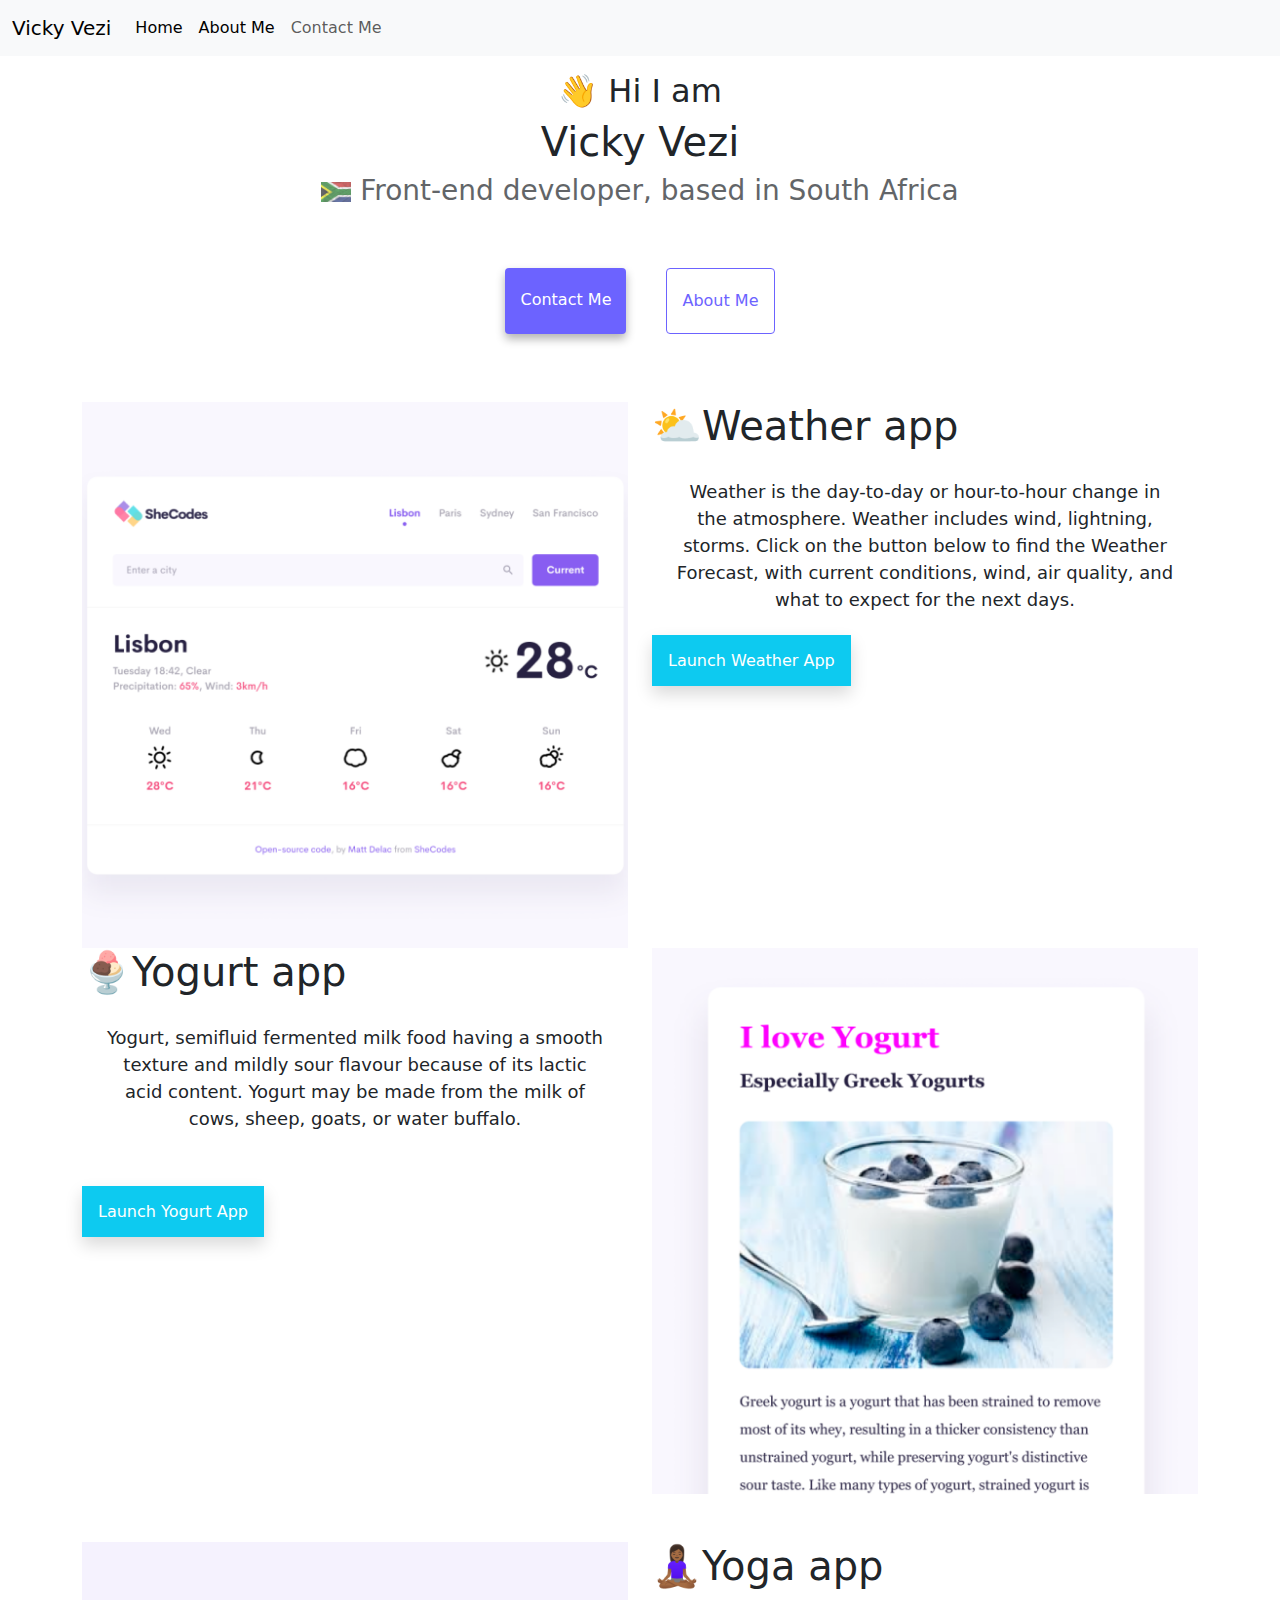
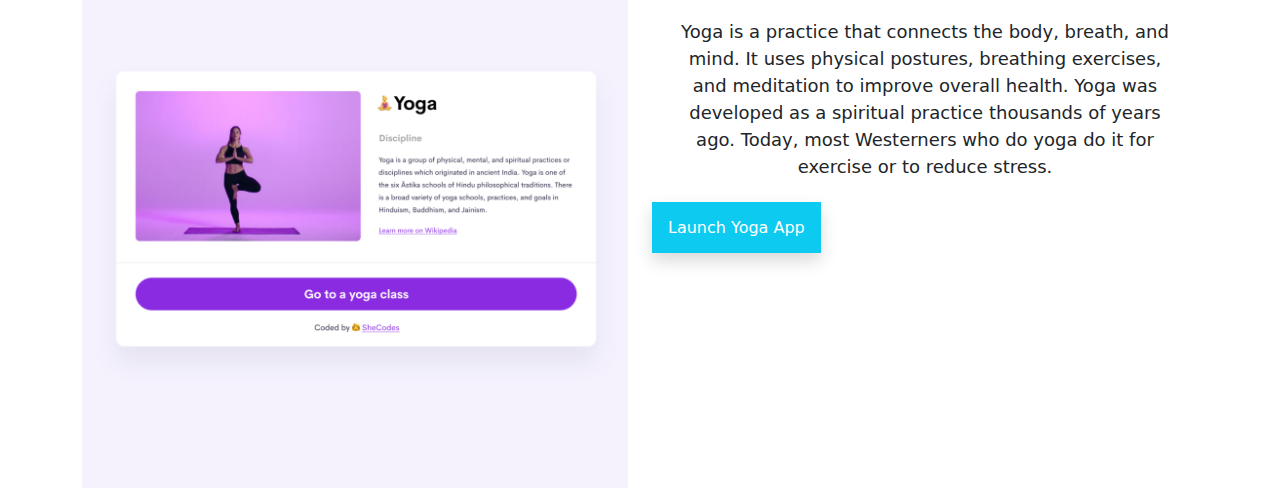
<file: index.html>
<!DOCTYPE html>
<html lang="en">
  <head>
    <meta charset="UTF-8" />
    <meta http-equiv="X-UA-Compatible" content="IE=edge" />
    <meta name="viewport" content="width=device-width, initial-scale=1.0" />
     <meta
      name="description"
      content="Vicky Vezi is a front-end developer based in South Africa, check out her projects"
    />
    <title>Front-end developer - Vicky Vezi</title>
    <link rel="stylesheet" href="style.css" />
    <link
      href="https://cdn.jsdelivr.net/npm/bootstrap@5.3.3/dist/css/bootstrap.min.css"
      rel="stylesheet"
      integrity="sha384-QWTKZyjpPEjISv5WaRU9OFeRpok6YctnYmDr5pNlyT2bRjXh0JMhjY6hW+ALEwIH"
      crossorigin="anonymous"
    />
    <script
      src="https://cdn.jsdelivr.net/npm/bootstrap@5.3.3/dist/js/bootstrap.bundle.min.js"
      integrity="sha384-YvpcrYf0tY3lHB60NNkmXc5s9fDVZLESaAA55NDzOxhy9GkcIdslK1eN7N6jIeHz"
      crossorigin="anonymous"
    ></script>
  </head>
  <body>
    <nav class="navbar navbar-expand-lg bg-body-tertiary fixed-top max-width">
      <div class="container-fluid">
        <a class="navbar-brand" href="#">Vicky Vezi</a>
        <button
          class="navbar-toggler"
          type="button"
          data-bs-toggle="collapse"
          data-bs-target="#navbarTogglerDemo02"
          aria-controls="navbarTogglerDemo02"
          aria-expanded="false"
          aria-label="Toggle navigation"
        >
          <span class="navbar-toggler-icon"></span>
        </button>
        <div class="collapse navbar-collapse" id="navbarTogglerDemo02">
          <ul class="navbar-nav me-auto mb-2 mb-lg-0">
            <li class="nav-item">
              <a class="nav-link active" aria-current="page" href="index.html"
                >Home</a
              >
            </li>
            <li class="nav-item">
              <a class="nav-link active" aria-current="page" href="about.html"
                >About Me</a
              >
            </li>
            <li class="nav-item">
              <a class="nav-link" href="about.html#contact">Contact Me</a>
            </li>
          </ul>
        </div>
      </div>
    </nav>
    <br />
    <h2 class="text-center mt-5 mb-2">👋 Hi I am</h2>
    <h1 class="text-center"> Vicky Vezi</h1>
    <h3 class="text-center">
      <img src="images/sa flag.jpg " alt="Bootstrap" width="30" /> Front-end
      developer, based in South Africa
    </h3>
    <div class="navigation-links">
      <a href="about.html#contact" class="contact-link">Contact me</a>
      <a href="about.html" class="about-link">About me</a>
    </div>
    <div class="container mt-5">
      <div class="row">
        <div class="col-md-6"><img src="images/weather.png" class="img-fluid" /></div>
        <div class="col-md-6"><h1>⛅Weather app</h1><p>Weather is the day-to-day or hour-to-hour change in the atmosphere. Weather includes wind, lightning, storms. Click on the button below to find the Weather Forecast, with current conditions, wind, air quality, and what to expect for the next days. </p>
          <div class="mt-3 mb-5">
           <a href="#" class="bg-info p-3 text-decoration-none text-white shadow p-3 mb-5">Launch Weather App</a>
          </div>
        </div>
        <div class="col-md-6"><h1>🍨Yogurt app</h1><p>Yogurt, semifluid fermented milk food having a smooth texture and mildly sour flavour because of its lactic acid content. Yogurt may be made from the milk of cows, sheep, goats, or water buffalo. </p>
          <div class="mt-5 mb-5">
           <a href="#" class="bg-info text-decoration-none text-white shadow p-3 mb-5">Launch Yogurt App</a>
          </div>
        </div>
        <div class="col-md-6 mb-5"><img src="images/yogurt.png" class="img-fluid" />
        </div>
        <div class="col-md-6"><img src="images/yoga.png" class="img-fluid" /></div>
        <div class="col-md-6"><h1> 🧘🏾‍♀️Yoga app</h1><p>Yoga is a practice that connects the body, breath, and mind. It uses physical postures, breathing exercises, and meditation to improve overall health. Yoga was developed as a spiritual practice thousands of years ago. Today, most Westerners who do yoga do it for exercise or to reduce stress. </p>
          <div class="mt-3 mb-5">
           <a href="#" class="bg-info p-3 text-decoration-none text-white shadow p-3 mb-5">Launch Yoga App</a>
          </div>
        </div>
      </div>
    </div>
  </body>
</html>
</file>
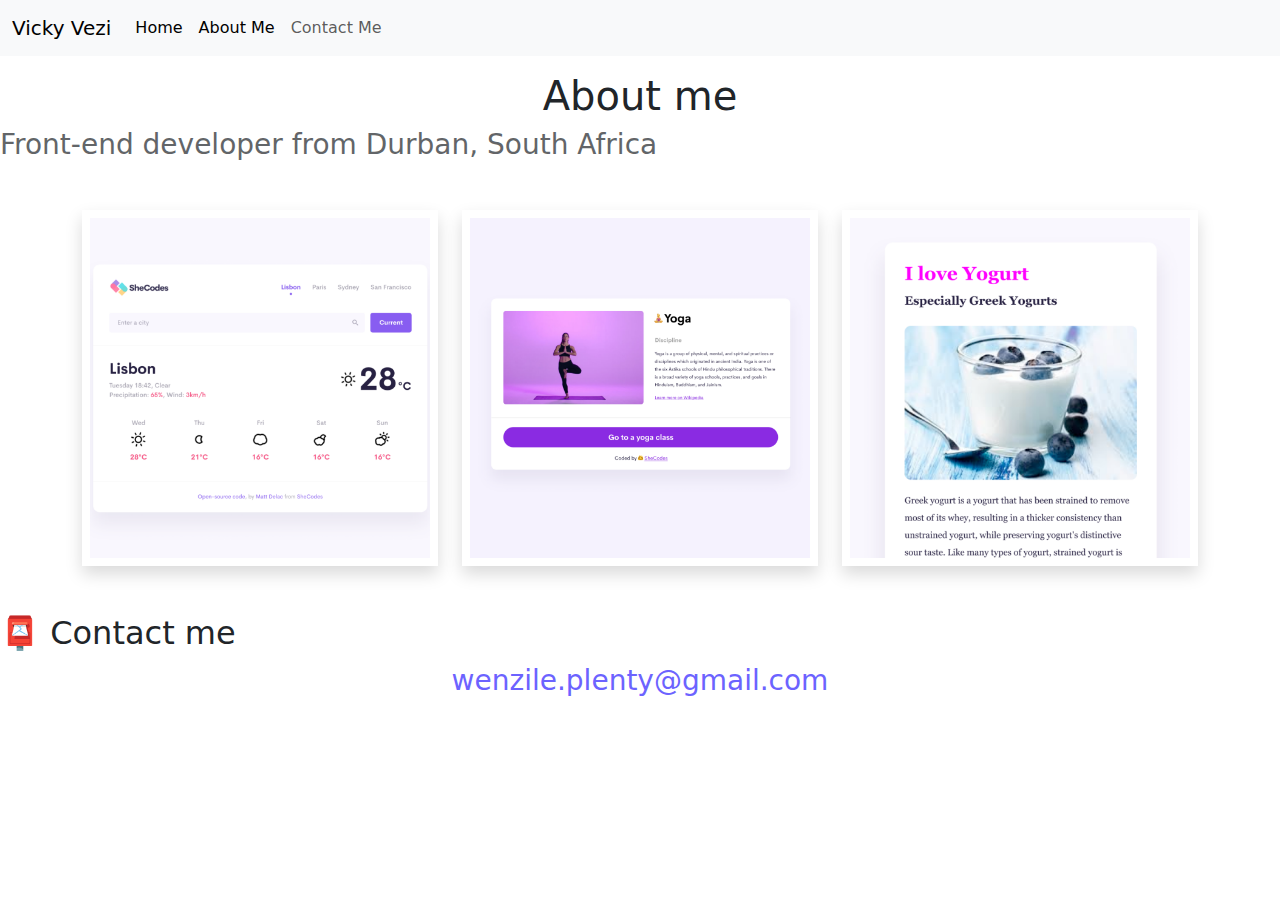
<file: about.html>
<!DOCTYPE html>
<html lang="en">
  <head>
    <meta charset="UTF-8" />
    <meta http-equiv="X-UA-Compatible" content="IE=edge" />
    <meta name="viewport" content="width=device-width, initial-scale=1.0" />
    <link rel="stylesheet" href="style.css" />
         <meta
      name="description"
      content="Get to know more about Vicky Vezi and contact her for any job enquries"
    />
    <title> Vicky Vezi</title>
    <link
    href="https://cdn.jsdelivr.net/npm/bootstrap@5.3.3/dist/css/bootstrap.min.css"
    rel="stylesheet"
    integrity="sha384-QWTKZyjpPEjISv5WaRU9OFeRpok6YctnYmDr5pNlyT2bRjXh0JMhjY6hW+ALEwIH"
    crossorigin="anonymous"
  />
  <script
    src="https://cdn.jsdelivr.net/npm/bootstrap@5.3.3/dist/js/bootstrap.bundle.min.js"
    integrity="sha384-YvpcrYf0tY3lHB60NNkmXc5s9fDVZLESaAA55NDzOxhy9GkcIdslK1eN7N6jIeHz"
    crossorigin="anonymous"
  ></script>
  </head>
  <body>
    <nav class="navbar navbar-expand-lg bg-body-tertiary fixed-top max-width">
      <div class="container-fluid">
        <a class="navbar-brand" href="#">Vicky Vezi</a>
        <button
          class="navbar-toggler"
          type="button"
          data-bs-toggle="collapse"
          data-bs-target="#navbarTogglerDemo02"
          aria-controls="navbarTogglerDemo02"
          aria-expanded="false"
          aria-label="Toggle navigation"
        >
          <span class="navbar-toggler-icon"></span>
        </button>
        <div class="collapse navbar-collapse" id="navbarTogglerDemo02">
          <ul class="navbar-nav me-auto mb-2 mb-lg-0">
            <li class="nav-item">
              <a class="nav-link active" aria-current="page" href="index.html"
                >Home</a
              >
            </li>
            <li class="nav-item">
              <a class="nav-link active" aria-current="page" href="about.html"
                >About Me</a
              >
            </li>
            <li class="nav-item">
              <a class="nav-link" href="about.html#contact">Contact Me</a>
            </li>
          </ul>
        </div>
      </div>
    </nav>
    <br />
    <h1 class="text-center mt-5">About me</h1>
    <h3>Front-end developer from Durban, South Africa</h3>
    <div class="container mt-5">
      <div class="row">
        <div class="col-md-4 mb-5"><img src="images/weather.png" class="img-fluid p-2 shadow"/>
        </div>
        <div class="col-md-4 mb-5"><img src="images/yoga.png" class="img-fluid p-2 shadow"/>
        </div>
         <div class="col-md-4 mb-5"><img src="images/yogurt.png" class="img-fluid p-2 shadow"/>
        </div>
      </div>
    </div>
    <div id="contact">
      <h2>📮 Contact me</h2>
      <a href="mailto:wenzile.plenty@gmail.com" class="email-link"> wenzile.plenty@gmail.com </a>
    </div>
  </body>
</html>
</file>
<file: style.css>
:root {
  --primary-color: #6c63ff;
  --secondary-color: #f5f2fe;
  --box-shadow: 0 5px 10px rgba(0, 0, 0, 0.3);
}

body {
  margin: 60px auto;
  max-width: 100%;
}

h1,
h2,
h3 {
  margin: 0;
}

h1 {
  font-size: 96px;
}

h2 {
  font-size: 48px;
}

h3 {
  font-size: 24px;
  opacity: 0.7;
}

p {
  padding: 20px;
  border-radius: 4px;
  font-size: 18px;
  line-height: 1.5;
  text-align: center;
}

.navigation-links {
  display: flex;
  margin-top: 40px;
  justify-content: center;
}

.navigation-links a {
  margin: 20px;
  border-radius: 4px;
  padding: 20px 15px;
  text-decoration: none;
  text-transform: capitalize;
}

.contact-link {
  background: var(--primary-color);
  box-shadow: var(--box-shadow);
  color: white;
}

.about-link {
  color: var(--primary-color);
  border: 1px solid var(--primary-color);
}

.homepage-link {
  color: var(--primary-color);
  text-align: center;
  display: block;
}

.about-paragraphs {
  display: flex;
  margin: 30px 0;
}

.about-paragraphs p {
  margin: 10px;
}

.email-link {
  display: flex;
  justify-content: center;
  color: var(--primary-color);
  font-size: 28px;
  text-decoration: none;
}

.email-link:hover {
  text-decoration: underline;
}

@media (max-width: 576px) {
  h1 {
    font-size: 48px;
    line-height: 1.5;
  }

  h2 {
    font-size: 32px;
    text-align: center;
  }

  h3{
    font-size: 32px;
    text-align: center;
  }

  p {
    text-align: center;
  }

  .project-link {
    display: block;
    text-align: center;
    margin: 0 20px;
  }
}
</file>
